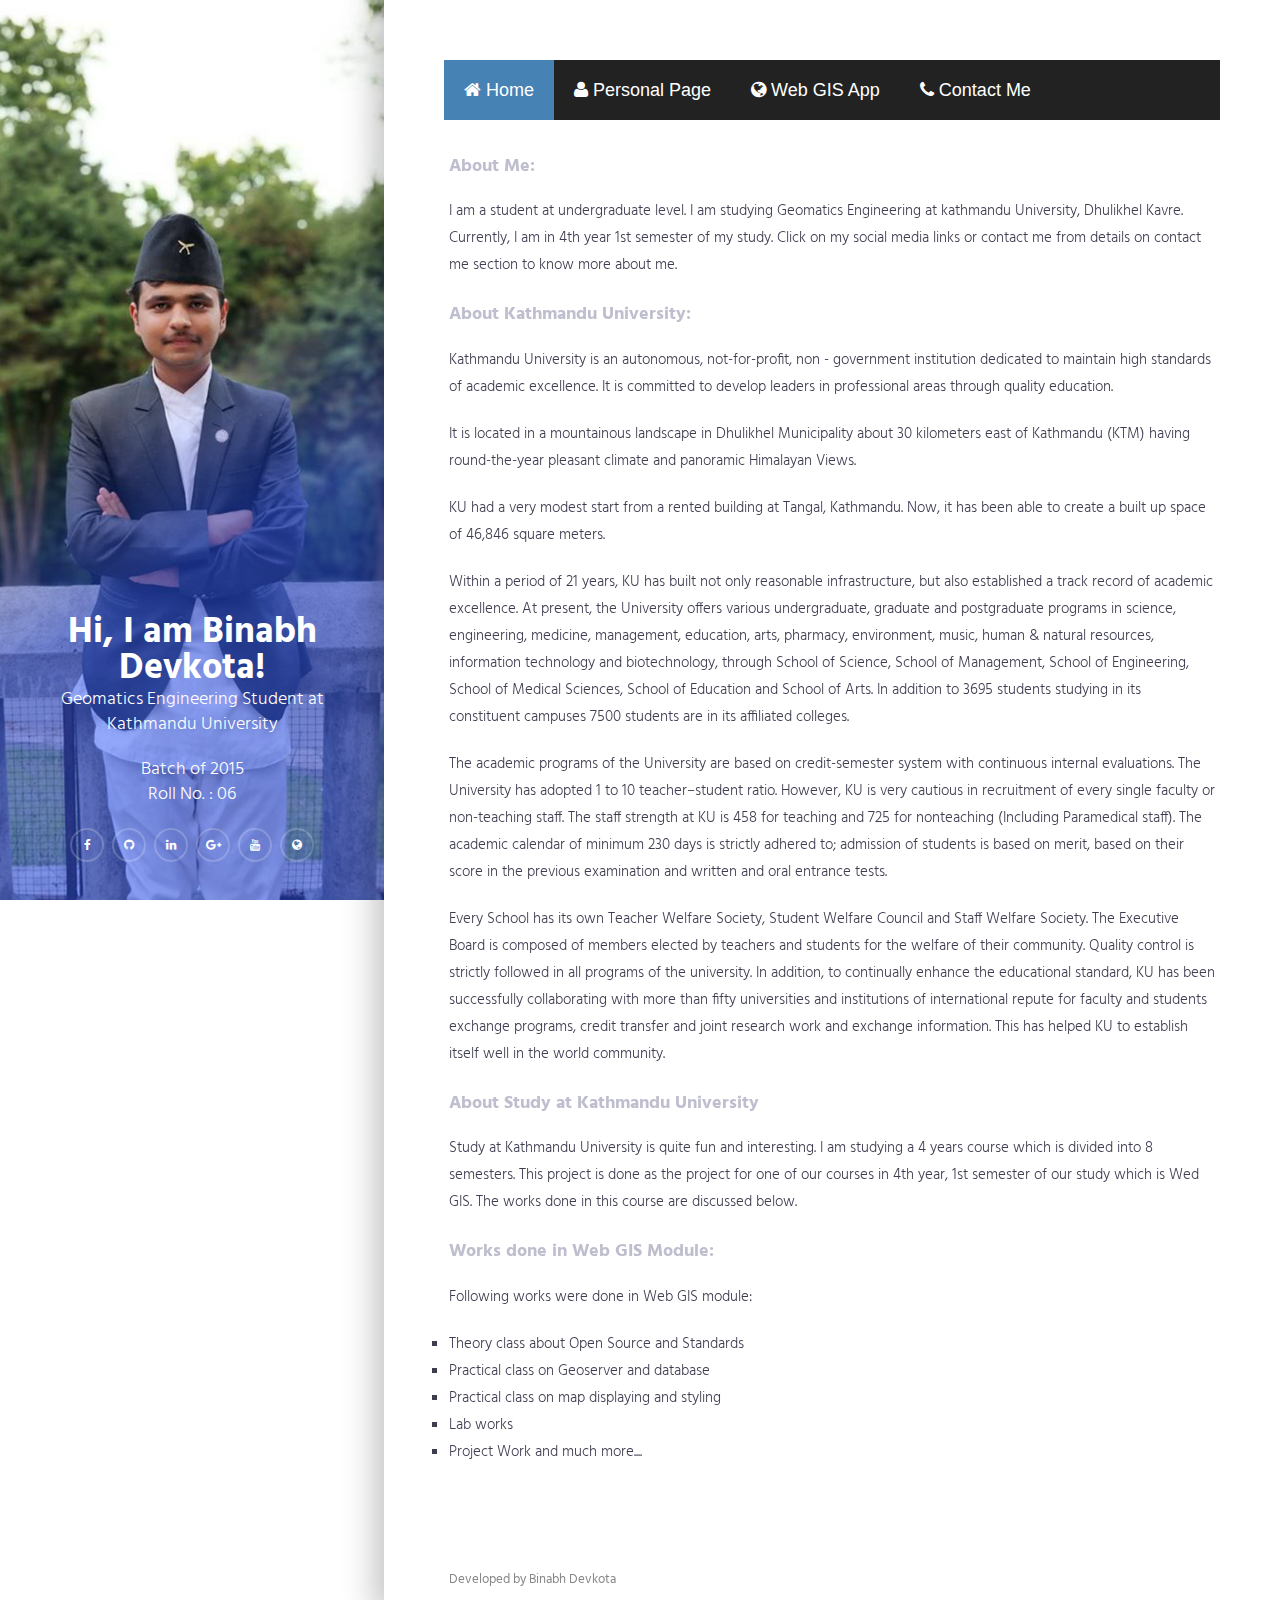
<file: index.html>
<!DOCTYPE html>
<html>

<head>
    <meta charset="utf-8">
    <meta http-equiv="X-UA-Compatible" content="IE=edge">
    <meta name="viewport" content="width=device-width, initial-scale=1">
    <!-- The above 3 meta tags *must* come first in the head; any other head content must come *after* these tags -->
    <title>Binabh Devkota | Web GIS Project</title>

    <!-- favicon -->
    <link href="favicon.png" rel=icon>

    <!-- web-fonts -->
    <link href="https://fonts.googleapis.com/css?family=Hind:300,400,500,600,700" rel="stylesheet">

    <!-- font-awesome -->
    <link href="css/font-awesome.min.css" rel="stylesheet">

    <!-- Bootstrap -->
    <link href="css/bootstrap.min.css" rel="stylesheet">

    <!-- Style CSS -->
    <link href="css/style.css" rel="stylesheet">
</head>

<body id="page-top" data-spy="scroll" data-target=".navbar">
    <div id="main-wrapper">
        <!-- Page Preloader -->
        <div id="preloader">
            <div id="status">
                <div class="status-mes"></div>
            </div>
        </div>

        <div class="columns-block">
            <div class="left-col-block blocks">
                <header class="header">
                    <div class="content text-center">
                        <h1>Hi, I am Binabh Devkota!</h1>

                        <p class="lead">Geomatics Engineering Student at Kathmandu University</p>
                        <p class="lead">Batch of 2015<br> Roll No. : 06</p>
                        <ul class="social-icon">
                            <li><a href="https://facebook.com/beenabh"><i class="fa fa-facebook" aria-hidden="true"></i></a></li>
                            <li><a href="https://github.com/Binabh"><i class="fa fa-github" aria-hidden="true"></i></a></li>
                            <li><a href="https://www.linkedin.com/in/binabh-devkota-68206311b/"><i class="fa fa-linkedin"
                                        aria-hidden="true"></i></a></li>
                            <li><a href="https://plus.google.com/+BinabhDevkota"><i class="fa fa-google-plus"
                                        aria-hidden="true"></i></a></li>
                            <li><a href="https://www.youtube.com/channel/UC4EB3p7mLXxP_SN6Me6waag"><i class="fa fa-youtube"
                                        aria-hidden="true"></i></a></li>
                            <li><a href="http://binabh.com.np"><i class="fa fa-globe" aria-hidden="true"></i></a></li>
                        </ul>
                    </div>
                    <div class="profile-img"></div>
                </header>
                <!-- .header-->
            </div>


            <div class="right-col-block blocks">

                <section class="section-wrapper">
                    <div class="container-fluid">
                        <div class="row">
                            <div class="col-md-12">
                                <ul id="navbar">
                                    <li class="active"><a href="index.html"><i class="fa fa-home"></i> Home</a></li>
                                    <li><a href="personal.html"><i class="fa fa-user"></i> Personal Page</a></li>
                                    <li><a href="webgisapp.html"><i class="fa fa-globe"></i> Web GIS App</a></li>
                                    <li><a href="contact.html"><i class="fa fa-phone"></i> Contact Me</a></li>
                                </ul>
                            </div>
                        </div>
                    </div>
                </section>
                <section class="intro section-wrapper">
                    <div class="container-fluid">
                        <div class="row">
                            <div class="col-md-12">
                                <div class="section-title">
                                    <h2>About Me:</h2>
                                </div>
                            </div>
                            <div class="col-md-12">
                                <p>
                                    I am a student at undergraduate level. I am studying Geomatics Engineering at
                                    kathmandu University, Dhulikhel Kavre.
                                    Currently, I am in 4th year 1st semester of my study. Click on my social media
                                    links or contact me from details on contact me section to know more about me.

                                </p>
                            </div>
                            <div class="col-md-12">
                                <div class="section-title">
                                    <h2>About Kathmandu University:</h2>
                                </div>
                            </div>
                            <div class="col-md-12">
                                <p>
                                    Kathmandu University is an autonomous, not-for-profit, non - government institution
                                    dedicated to maintain high standards of academic excellence. It is committed to
                                    develop leaders in professional areas through quality education.</p>
                                <p>

                                    It is located in a mountainous landscape in Dhulikhel Municipality about 30
                                    kilometers east of Kathmandu (KTM) having round-the-year pleasant climate and
                                    panoramic Himalayan Views.</p>
                                <p>
                                    KU had a very modest start from a rented building at Tangal, Kathmandu. Now, it has
                                    been able to create a built up space of 46,846 square meters.</p>
                                <p>

                                    Within a period of 21 years, KU has built not only reasonable infrastructure, but
                                    also established a track record of academic excellence. At present, the University
                                    offers various undergraduate, graduate and postgraduate programs in science,
                                    engineering, medicine, management, education, arts, pharmacy, environment, music,
                                    human & natural resources, information technology and biotechnology, through School
                                    of Science, School of Management, School of Engineering, School of Medical
                                    Sciences, School of Education and School of Arts. In addition to 3695 students
                                    studying in its constituent campuses 7500 students are in its affiliated colleges.</p>
                                <p>

                                    The academic programs of the University are based on credit-semester system with
                                    continuous internal evaluations. The University has adopted 1 to 10 teacher–student
                                    ratio. However, KU is very cautious in recruitment of every single faculty or
                                    non-teaching staff. The staff strength at KU is 458 for teaching and 725 for
                                    nonteaching (Including Paramedical staff). The academic calendar of minimum 230
                                    days is strictly adhered to; admission of students is based on merit, based on
                                    their score in the previous examination and written and oral entrance tests.</p>
                                <p>

                                    Every School has its own Teacher Welfare Society, Student Welfare Council and Staff
                                    Welfare Society. The Executive Board is composed of members elected by teachers and
                                    students for the welfare of their community. Quality control is strictly followed
                                    in all programs of the university. In addition, to continually enhance the
                                    educational standard, KU has been successfully collaborating with more than fifty
                                    universities and institutions of international repute for faculty and students
                                    exchange programs, credit transfer and joint research work and exchange
                                    information. This has helped KU to establish itself well in the world community.</p>
                                <p>

                                </p>
                            </div>
                            <div class="col-md-12">
                                <div class="section-title">
                                    <h2>About Study at Kathmandu University</h2>
                                </div>
                            </div>
                            <div class="col-md-12">
                                <p>
                                    Study at Kathmandu University is quite fun and interesting. I am studying a 4 years
                                    course which is divided into 8 semesters. This project is done as the project for
                                    one of our courses in 4th year, 1st semester of our study which is Wed GIS. The
                                    works done in this course are discussed below.
                                </p>
                            </div>
                            <div class="col-md-12">
                                <div class="section-title">
                                    <h2>Works done in Web GIS Module:</h2>
                                </div>
                            </div>
                            <div class="col-md-12">
                                <p>
                                    Following works were done in Web GIS module:
                                    <ul class="work-done">
                                        <li>Theory class about Open Source and Standards</li>
                                        <li>Practical class on Geoserver and database</li>
                                        <li>Practical class on map displaying and styling</li>
                                        <li>Lab works</li>
                                        <li>Project Work and much more....</li>
                                    </ul>
                                </p>
                            </div>
                        </div>
                    </div>
                </section>

                <footer class="footer">
                    <div class="copyright-section">
                        <div class="container-fluid">
                            <div class="row">
                                <div class="col-md-12">
                                    <div class="copytext">Developed by Binabh Devkota</div>
                                </div>
                            </div>
                            <!--.row-->
                        </div>
                        <!-- .container-fluid -->
                    </div>
                    <!-- .copyright-section -->
                </footer>
                <!-- .footer -->
            </div>
            <!-- .right-col-block -->
        </div>
        <!-- .columns-block -->
    </div>
    <!-- #main-wrapper -->

    <!-- jquery -->
    <script src="js/jquery-2.1.4.min.js"></script>

    <!-- Bootstrap -->
    <script src="js/bootstrap.min.js"></script>
    <script src="js/scripts.js"></script>
</body>

</html>
</file>
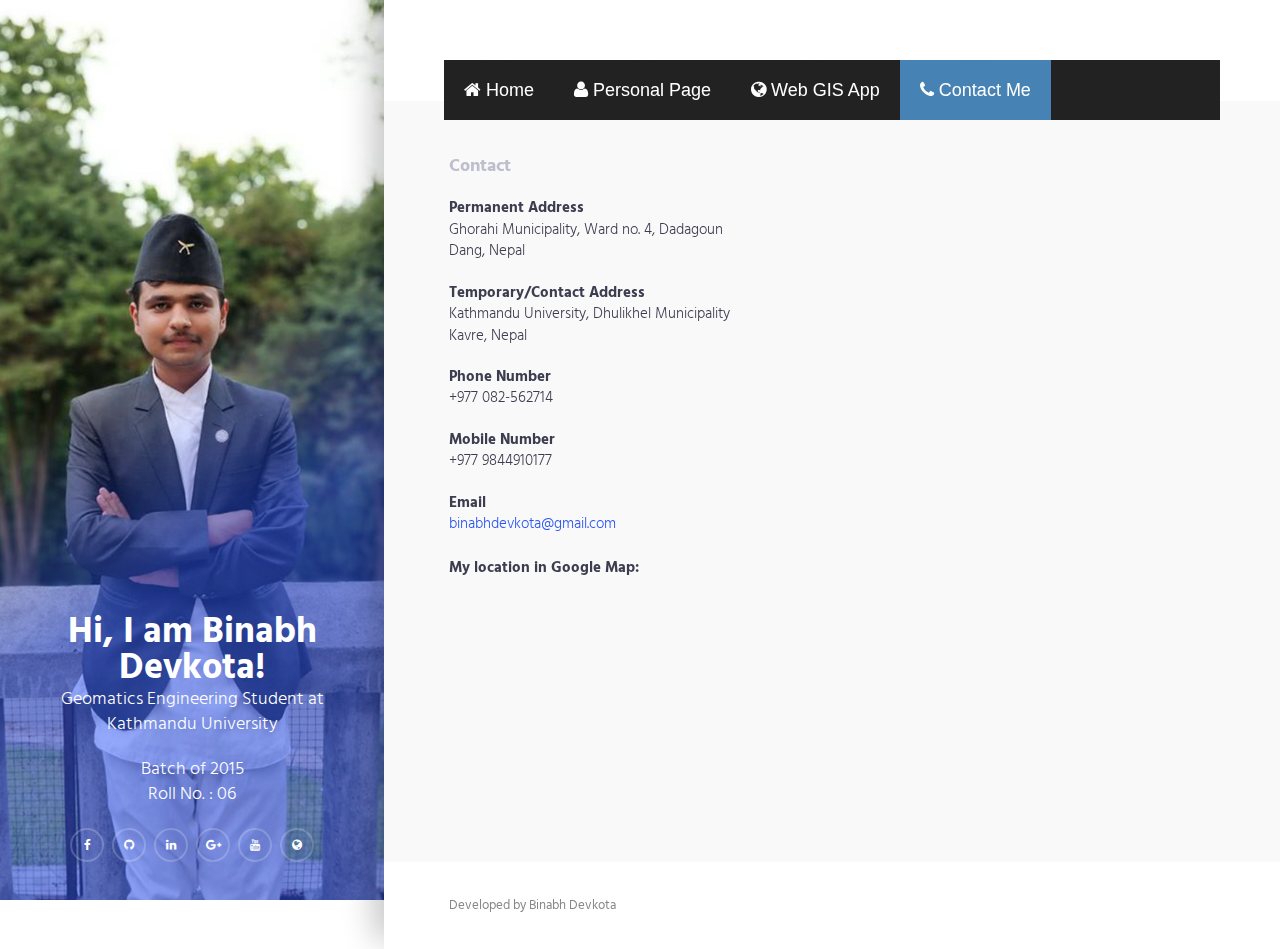
<file: contact.html>
<!DOCTYPE html>
<html>

<head>
    <meta charset="utf-8">
    <meta http-equiv="X-UA-Compatible" content="IE=edge">
    <meta name="viewport" content="width=device-width, initial-scale=1">
    <!-- The above 3 meta tags *must* come first in the head; any other head content must come *after* these tags -->
    <title>Binabh Devkota | Web GIS Project</title>

    <!-- favicon -->
    <link href="favicon.png" rel=icon>

    <!-- web-fonts -->
    <link href="https://fonts.googleapis.com/css?family=Hind:300,400,500,600,700" rel="stylesheet">

    <!-- font-awesome -->
    <link href="css/font-awesome.min.css" rel="stylesheet">

    <!-- Bootstrap -->
    <link href="css/bootstrap.min.css" rel="stylesheet">

    <!-- Style CSS -->
    <link href="css/style.css" rel="stylesheet">
</head>

<body id="page-top" data-spy="scroll" data-target=".navbar">
    <div id="main-wrapper">
        <!-- Page Preloader -->
        <div id="preloader">
            <div id="status">
                <div class="status-mes"></div>
            </div>
        </div>

        <div class="columns-block">
            <div class="left-col-block blocks">
                <header class="header">
                    <div class="content text-center">
                        <h1>Hi, I am Binabh Devkota!</h1>

                        <p class="lead">Geomatics Engineering Student at Kathmandu University</p>
                        <p class="lead">Batch of 2015<br> Roll No. : 06</p>
                        <ul class="social-icon">
                            <li><a href="https://facebook.com/beenabh"><i class="fa fa-facebook" aria-hidden="true"></i></a></li>
                            <li><a href="https://github.com/Binabh"><i class="fa fa-github" aria-hidden="true"></i></a></li>
                            <li><a href="https://www.linkedin.com/in/binabh-devkota-68206311b/"><i class="fa fa-linkedin"
                                        aria-hidden="true"></i></a></li>
                            <li><a href="https://plus.google.com/+BinabhDevkota"><i class="fa fa-google-plus"
                                        aria-hidden="true"></i></a></li>
                            <li><a href="https://www.youtube.com/channel/UC4EB3p7mLXxP_SN6Me6waag"><i class="fa fa-youtube"
                                        aria-hidden="true"></i></a></li>
                            <li><a href="http://binabh.com.np"><i class="fa fa-globe" aria-hidden="true"></i></a></li>
                        </ul>
                    </div>
                    <div class="profile-img"></div>
                </header>
                <!-- .header-->
            </div>

            <div class="right-col-block blocks">

                <section class="section-wrapper">
                    <div class="container-fluid">
                        <div class="row">
                            <div class="col-md-12">
                                <ul id="navbar">
                                    <li><a href="index.html"><i class="fa fa-home"></i> Home</a></li>
                                    <li><a href="personal.html"><i class="fa fa-user"></i> Personal Page</a></li>
                                    <li><a href="webgisapp.html"><i class="fa fa-globe"></i> Web GIS App</a></li>
                                    <li class="active"><a href="contact.html"><i class="fa fa-phone"></i> Contact Me</a></li>
                                </ul>
                            </div>
                        </div>
                    </div>
                </section>

                <section class="section-contact section-wrapper gray-bg">
                    <div class="container-fluid">
                        <div class="row">
                            <div class="col-md-12">
                                <div class="section-title">
                                    <h2>Contact</h2>
                                </div>
                            </div>
                        </div>
                        <!--.row-->
                        <div class="row">
                            <div class="col-md-12">
                                <address>
                                    <strong>Permanent Address</strong><br>
                                    Ghorahi Municipality, Ward no. 4, Dadagoun<br>
                                    Dang, Nepal
                                </address>
                                <address>
                                    <strong>Temporary/Contact Address</strong><br>
                                    Kathmandu University, Dhulikhel Municipality<br>
                                    Kavre, Nepal
                                </address>
                                <address>
                                    <strong>Phone Number</strong><br>
                                    +977 082-562714
                                </address>

                                <address>
                                    <strong>Mobile Number</strong><br>
                                    +977 9844910177
                                </address>
                                <address>
                                    <strong>Email</strong><br>
                                    <a href="mailto:binabhdevkota@gmail.com">binabhdevkota@gmail.com</a>
                                </address>
                            </div>
                        </div>
                        <!--.row-->
                        <div class="row">
                            <div class="col-md-12">
                                <strong>My location in Google Map:</strong><br>
                                <div class="google-maps">
                                    <iframe src="https://www.google.com/maps/embed?pb=!1m18!1m12!1m3!1d3535.1579740878374!2d85.53644831444213!3d27.619623635949768!2m3!1f0!2f0!3f0!3m2!1i1024!2i768!4f13.1!3m3!1m2!1s0x39eb092082d99e3b%3A0xe509dafa47685dba!2sKathmandu+University!5e0!3m2!1sen!2snp!4v1514132931977"
                                        width="700" height="550" frameborder="0" style="border:0" allowfullscreen></iframe>
                                </div>


                            </div>
                        </div>
                    </div>
                    <!--.container-fluid-->
                </section>
                <!--.section-contact-->



                <footer class="footer">
                    <div class="copyright-section">
                        <div class="container-fluid">
                            <div class="row">
                                <div class="col-md-12">
                                    <div class="copytext">Developed by Binabh Devkota</div>
                                </div>
                            </div>
                            <!--.row-->
                        </div>
                        <!-- .container-fluid -->
                    </div>
                    <!-- .copyright-section -->
                </footer>
                <!-- .footer -->
            </div>
            <!-- .right-col-block -->
        </div>
        <!-- .columns-block -->
    </div>
    <!-- #main-wrapper -->

    <!-- jquery -->
    <script src="js/jquery-2.1.4.min.js"></script>

    <!-- Bootstrap -->
    <script src="js/bootstrap.min.js"></script>
    <script src="js/scripts.js"></script>
</body>

</html>
</file>
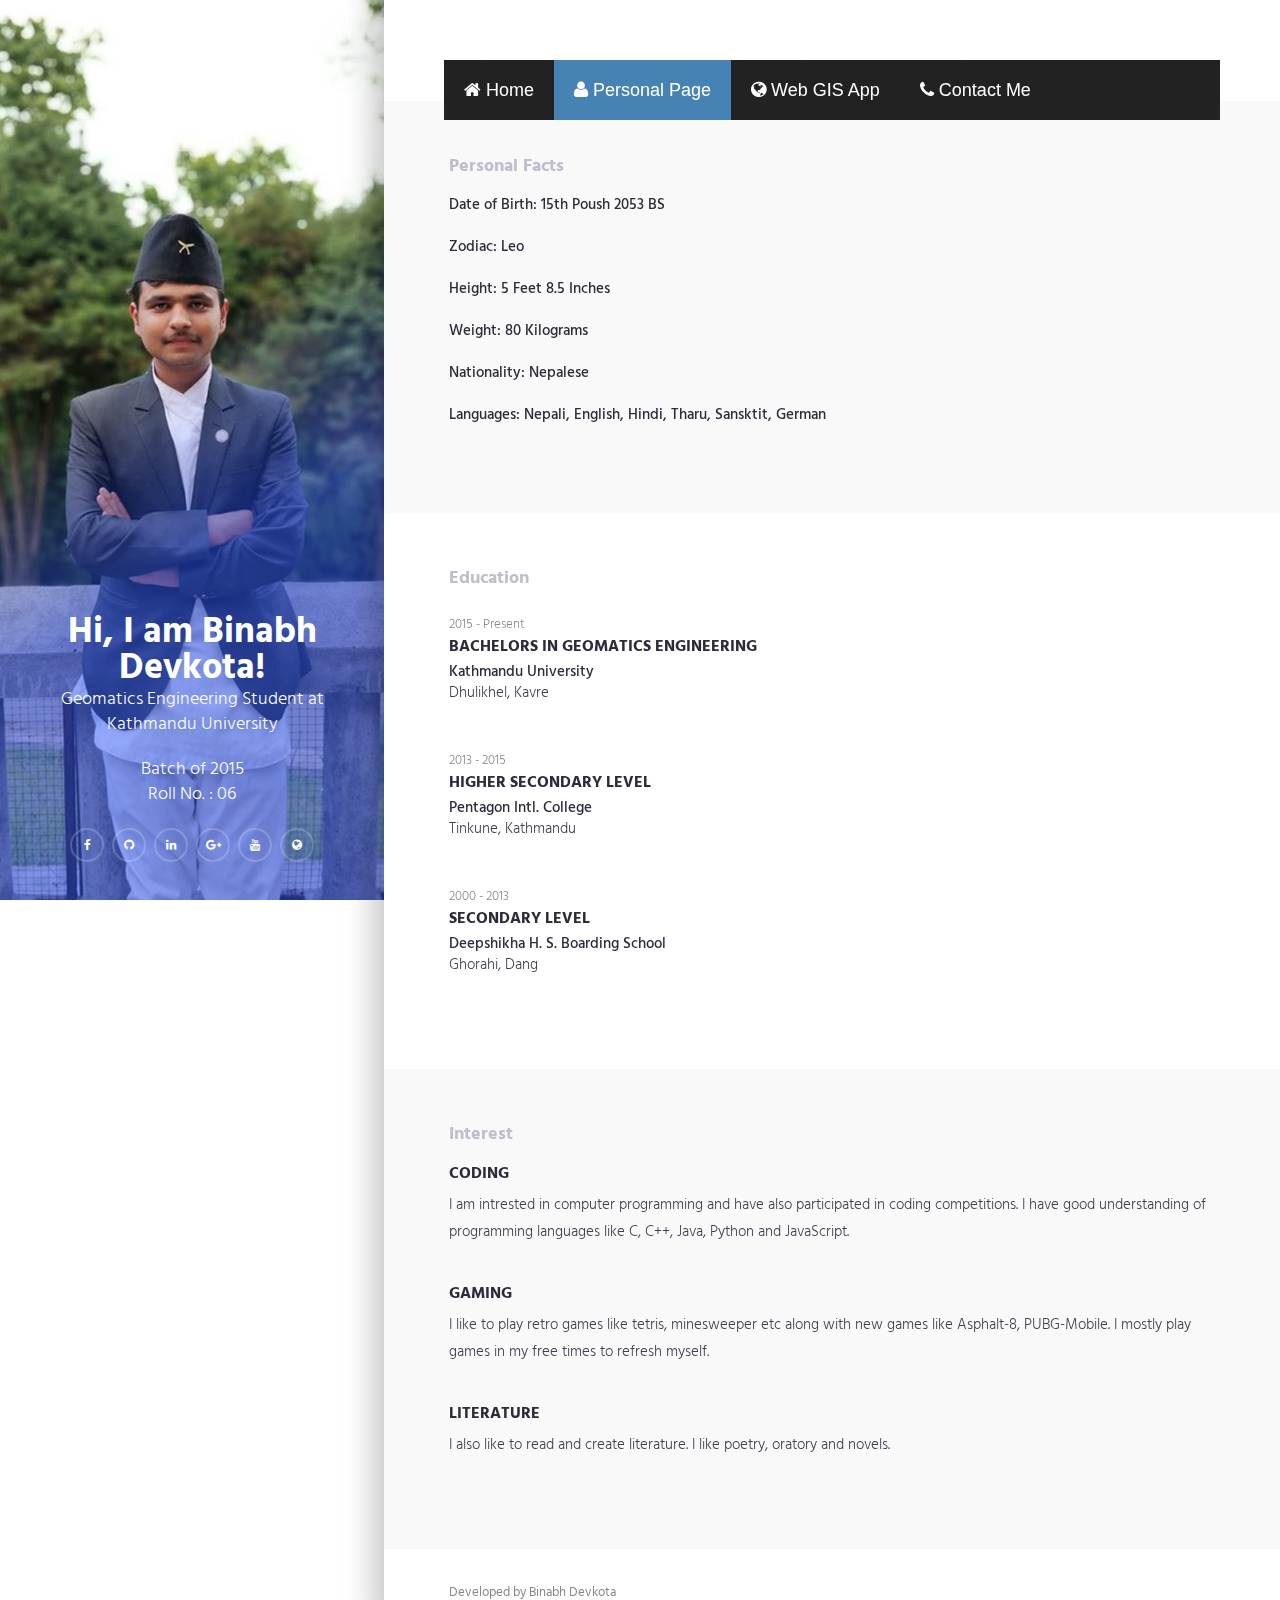
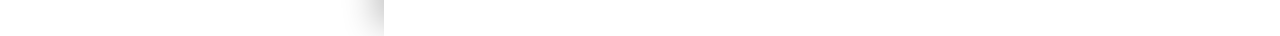
<file: personal.html>
<!DOCTYPE html>
<html>

<head>
    <meta charset="utf-8">
    <meta http-equiv="X-UA-Compatible" content="IE=edge">
    <meta name="viewport" content="width=device-width, initial-scale=1">
    <!-- The above 3 meta tags *must* come first in the head; any other head content must come *after* these tags -->
    <title>Binabh Devkota | Web GIS Project</title>

    <!-- favicon -->
    <link href="favicon.png" rel=icon>

    <!-- web-fonts -->
    <link href="https://fonts.googleapis.com/css?family=Hind:300,400,500,600,700" rel="stylesheet">

    <!-- font-awesome -->
    <link href="css/font-awesome.min.css" rel="stylesheet">

    <!-- Bootstrap -->
    <link href="css/bootstrap.min.css" rel="stylesheet">

    <!-- Style CSS -->
    <link href="css/style.css" rel="stylesheet">
</head>

<body id="page-top" data-spy="scroll" data-target=".navbar">
    <div id="main-wrapper">
        <!-- Page Preloader -->
        <div id="preloader">
            <div id="status">
                <div class="status-mes"></div>
            </div>
        </div>

        <div class="columns-block">
            <div class="left-col-block blocks">
                <header class="header">
                    <div class="content text-center">
                        <h1>Hi, I am Binabh Devkota!</h1>

                        <p class="lead">Geomatics Engineering Student at Kathmandu University</p>
                        <p class="lead">Batch of 2015<br> Roll No. : 06</p>
                        <ul class="social-icon">
                            <li><a href="https://facebook.com/beenabh"><i class="fa fa-facebook" aria-hidden="true"></i></a></li>
                            <li><a href="https://github.com/Binabh"><i class="fa fa-github" aria-hidden="true"></i></a></li>
                            <li><a href="https://www.linkedin.com/in/binabh-devkota-68206311b/"><i class="fa fa-linkedin"
                                        aria-hidden="true"></i></a></li>
                            <li><a href="https://plus.google.com/+BinabhDevkota"><i class="fa fa-google-plus"
                                        aria-hidden="true"></i></a></li>
                            <li><a href="https://www.youtube.com/channel/UC4EB3p7mLXxP_SN6Me6waag"><i class="fa fa-youtube"
                                        aria-hidden="true"></i></a></li>
                            <li><a href="http://binabh.com.np"><i class="fa fa-globe" aria-hidden="true"></i></a></li>
                        </ul>
                    </div>
                    <div class="profile-img"></div>
                </header>
                <!-- .header-->
            </div>

            <div class="right-col-block blocks">

                <section class="section-wrapper">
                    <div class="container-fluid">
                        <div class="row">
                            <div class="col-md-12">
                                <ul id="navbar">
                                    <li><a href="index.html"><i class="fa fa-home"></i> Home</a></li>
                                    <li class="active"><a href="personal.html"><i class="fa fa-user"></i> Personal Page</a></li>
                                    <li><a href="webgisapp.html"><i class="fa fa-globe"></i> Web GIS App</a></li>
                                    <li><a href="contact.html"><i class="fa fa-phone"></i> Contact Me</a></li>
                                </ul>
                            </div>
                        </div>
                    </div>
                </section>

                <section class="section-wrapper section-interest gray-bg">
                    <div class="container-fluid">
                        <div class="row">
                            <div class="col-md-12">
                                <div class="section-title">
                                    <h2>Personal Facts</h2>
                                </div>
                            </div>
                        </div>
                        <!-- .row -->

                        <div class="row">
                            <div class="col-md-12">
                                <div class="content-item">
                                    <h4>Date of Birth: 15th Poush 2053 BS</h4><br>
                                    <h4>Zodiac: Leo</h4><br>
                                    <h4>Height: 5 Feet 8.5 Inches</h4><br>
                                    <h4>Weight: 80 Kilograms</h4><br>
                                    <h4>Nationality: Nepalese</h4><br>
                                    <h4>Languages: Nepali, English, Hindi, Tharu, Sansktit, German</h4>
                                </div>
                            </div>
                        </div>
                        <!-- .row -->

                    </div>
                </section>
                <!-- .section-interest -->

                <section class="section-wrapper section-education">
                    <div class="container-fluid">
                        <div class="row">
                            <div class="col-md-12">
                                <div class="section-title">
                                    <h2>Education</h2>
                                </div>
                            </div>
                        </div>
                        <!--.row-->
                        <div class="row">
                            <div class="col-md-12">
                                <div class="content-item">
                                    <small>2015 - Present</small>
                                    <h3>Bachelors in Geomatics Engineering</h3>
                                    <h4>Kathmandu University</h4>

                                    <p>Dhulikhel, Kavre</p>
                                </div>
                                <!-- .experience-item -->
                                <div class="content-item">
                                    <small>2013 - 2015</small>
                                    <h3>Higher Secondary level</h3>
                                    <h4>Pentagon Intl. College</h4>

                                    <p>Tinkune, Kathmandu</p>
                                </div>
                                <!-- .experience-item -->
                                <div class="content-item">
                                    <small>2000 - 2013</small>
                                    <h3>Secondary level</h3>
                                    <h4>Deepshikha H. S. Boarding School</h4>

                                    <p>Ghorahi, Dang</p>
                                </div>
                                <!-- .experience-item -->
                            </div>
                        </div>
                        <!--.row-->
                    </div>
                    <!-- .container-fluid -->

                </section>
                <!-- .section-education -->

                <section class="section-wrapper section-interest gray-bg">
                    <div class="container-fluid">
                        <div class="row">
                            <div class="col-md-12">
                                <div class="section-title">
                                    <h2>Interest</h2>
                                </div>
                            </div>
                        </div>
                        <!-- .row -->

                        <div class="row">
                            <div class="col-md-12">
                                <div class="content-item">
                                    <h3>Coding</h3>

                                    <p>I am intrested in computer programming and have also participated in coding
                                        competitions. I have good understanding of programming languages like C, C++,
                                        Java, Python and JavaScript.</p>
                                </div>
                                <div class="content-item">
                                    <h3>Gaming</h3>

                                    <p>I like to play retro games like tetris, minesweeper etc along with new games
                                        like Asphalt-8, PUBG-Mobile. I mostly play games in my free times to refresh
                                        myself.</p>

                                </div>
                                <div class="content-item">
                                    <h3>Literature</h3>

                                    <p>I also like to read and create literature. I like poetry, oratory and novels.</p>
                                </div>
                            </div>
                        </div>
                        <!-- .row -->

                    </div>
                </section>
                <!-- .section-interest -->

                <footer class="footer">
                    <div class="copyright-section">
                        <div class="container-fluid">
                            <div class="row">
                                <div class="col-md-12">
                                    <div class="copytext">Developed by Binabh Devkota</div>
                                </div>
                            </div>
                            <!--.row-->
                        </div>
                        <!-- .container-fluid -->
                    </div>
                    <!-- .copyright-section -->
                </footer>
                <!-- .footer -->
            </div>
            <!-- .right-col-block -->
        </div>
        <!-- .columns-block -->
    </div>
    <!-- #main-wrapper -->

    <!-- jquery -->
    <script src="js/jquery-2.1.4.min.js"></script>

    <!-- Bootstrap -->
    <script src="js/bootstrap.min.js"></script>
    <script src="js/scripts.js"></script>
</body>

</html>
</file>
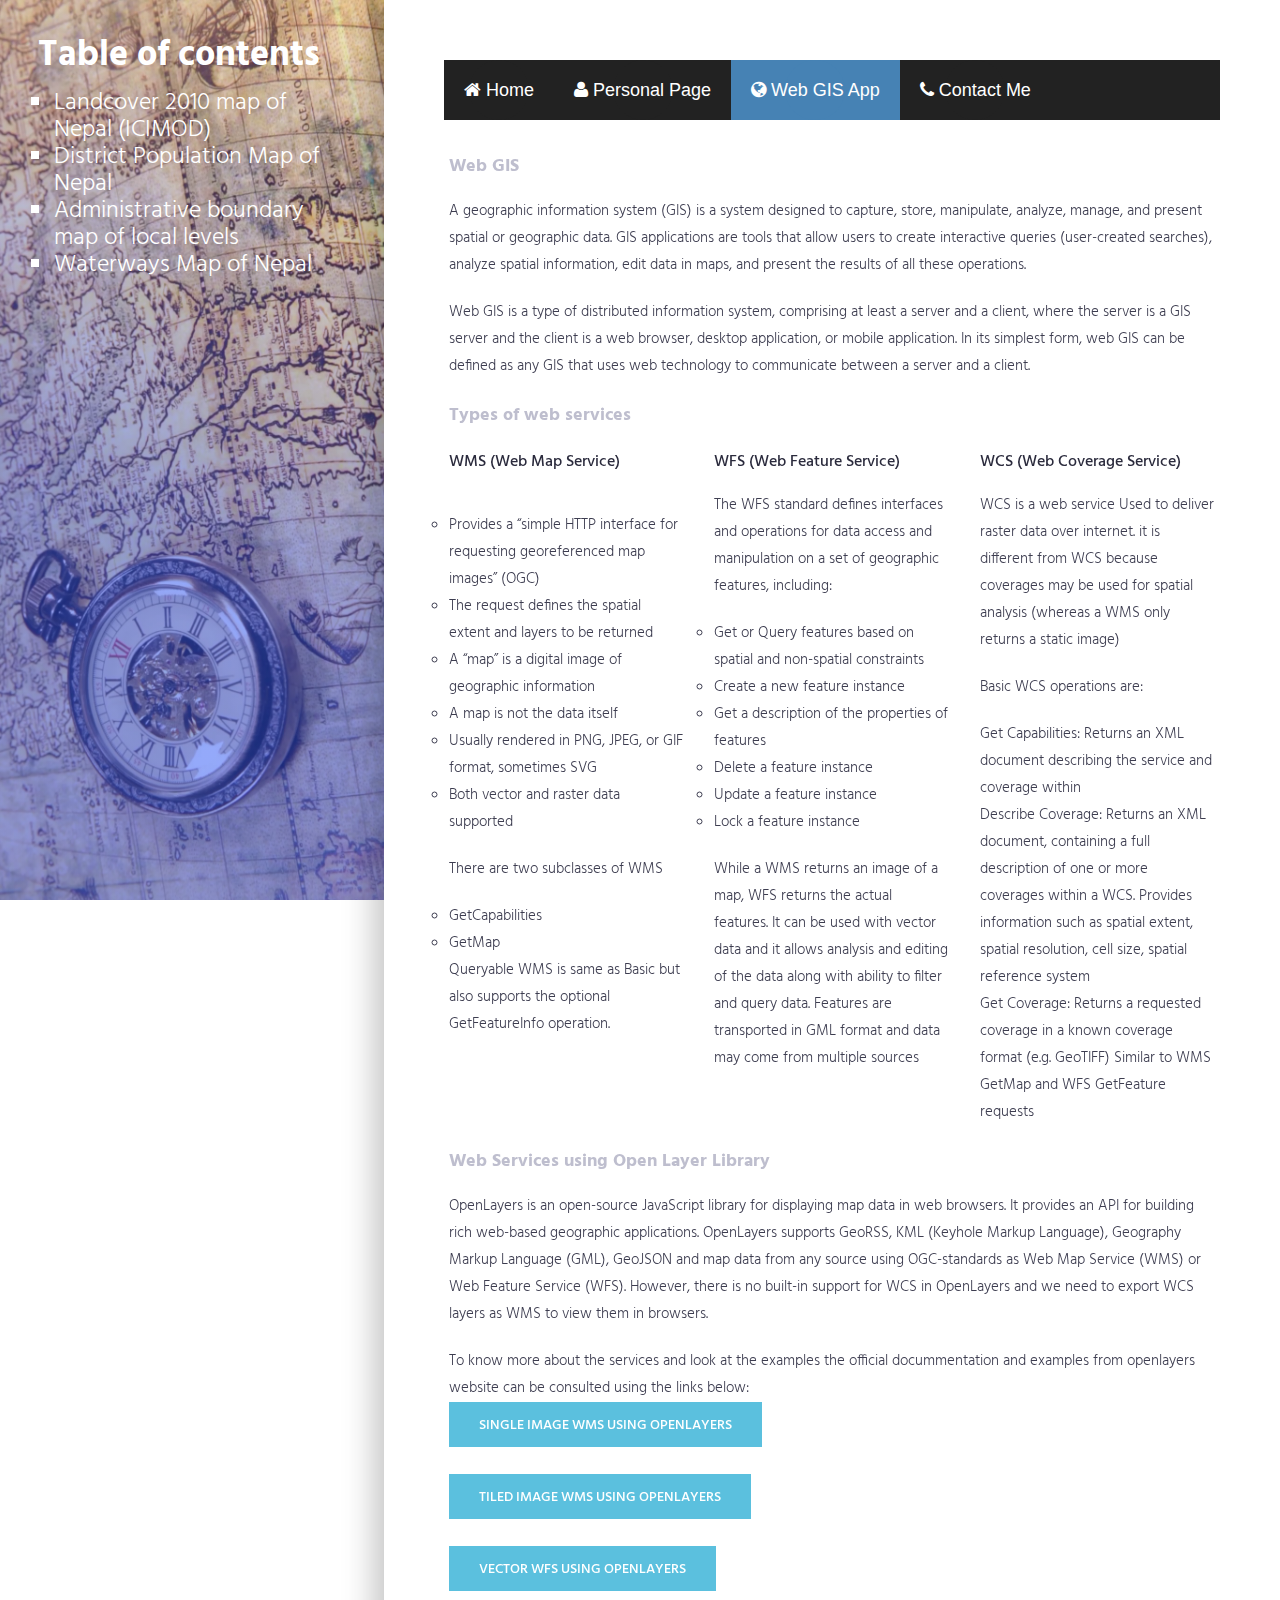
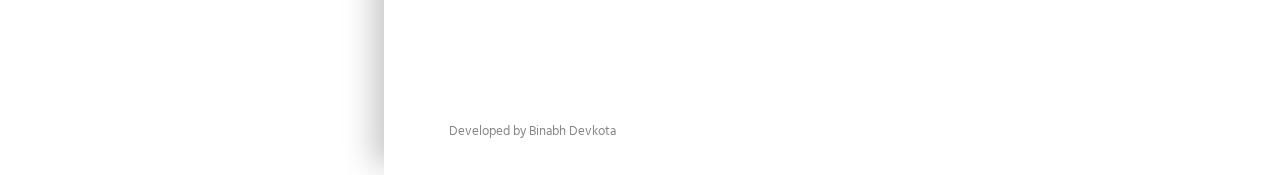
<file: webgisapp.html>
<!DOCTYPE html>
<html>

<head>
    <meta charset="utf-8">
    <meta http-equiv="X-UA-Compatible" content="IE=edge">
    <meta name="viewport" content="width=device-width, initial-scale=1">
    <!-- The above 3 meta tags *must* come first in the head; any other head content must come *after* these tags -->
    <title>Binabh Devkota | Web GIS Project</title>

    <!-- favicon -->
    <link href="favicon.png" rel=icon>

    <!-- web-fonts -->
    <link href="https://fonts.googleapis.com/css?family=Hind:300,400,500,600,700" rel="stylesheet">

    <!-- font-awesome -->
    <link href="css/font-awesome.min.css" rel="stylesheet">

    <!-- Bootstrap -->
    <link href="css/bootstrap.min.css" rel="stylesheet">

    <!-- Style CSS -->
    <link href="css/style.css" rel="stylesheet">
</head>

<body id="page-top" data-spy="scroll" data-target=".navbar">
    <div id="main-wrapper">
        <!-- Page Preloader -->
        <div id="preloader">
            <div id="status">
                <div class="status-mes"></div>
            </div>
        </div>

        <div class="columns-block">
            <div class="left-col-block-toc blocks">
                <header class="header">
                    <div class="table-of-contents">
                        <h1>Table of contents</h1>
                        <ul class="toc-list">
                            <a target="_blank" href="landcover.html"><li>Landcover 2010 map of Nepal (ICIMOD)</li></a>
                            <a target="_blank" href="populationmap.html"><li>District Population Map of Nepal</li></a>
                            <a target="_blank" href="boundarymap.html"><li>Administrative boundary map of local levels</li></a>
                            <a target="_blank" href="waterways.html"><li>Waterways Map of Nepal</li></a>
                        </ul>
                    </div>
                    <div class="toc-img"></div>
                </header>
                <!-- .header-->
            </div>


            <div class="right-col-block blocks">

                <section class="section-wrapper">
                    <div class="container-fluid">
                        <div class="row">
                            <div class="col-md-12">
                                <ul id="navbar">
                                    <li><a href="index.html"><i class="fa fa-home"></i> Home</a></li>
                                    <li><a href="personal.html"><i class="fa fa-user"></i> Personal Page</a></li>
                                    <li class="active"><a href="webgisapp.html"><i class="fa fa-globe"></i> Web GIS App</a></li>
                                    <li><a href="contact.html"><i class="fa fa-phone"></i> Contact Me</a></li>
                                </ul>
                            </div>
                        </div>
                    </div>
                </section>
                <section class="intro section-wrapper">
                    <div class="container-fluid">
                        <div class="row">
                            <div class="col-md-12">
                                <div class="section-title">
                                    <h2>Web GIS</h2>
                                </div>
                            </div>
                            <div class="col-md-12">
                                <p>
                                    A geographic information system (GIS) is a system designed to capture, store,
                                    manipulate, analyze, manage, and present spatial or geographic data. GIS
                                    applications are tools that allow users to create interactive queries (user-created
                                    searches), analyze spatial information, edit data in maps, and present the results
                                    of all these operations.
                                </p>
                                <p>
                                    Web GIS is a type of distributed information system, comprising at least a server
                                    and a client, where the server is a GIS server and the client is a web browser,
                                    desktop application, or mobile application. In its simplest form, web GIS can be
                                    defined as any GIS that uses web technology to communicate between a server and a
                                    client.
                                </p>
                            </div>
                            <div class="col-md-12">
                                <div class="section-title">
                                    <h2>Types of web services</h2>
                                </div>
                            </div>
                            <div class="col-md-4">
                                <div class="section-title">
                                    <h3>WMS (Web Map Service)</h3>
                                </div>
                            </div>
                            <div class="col-md-4">
                                <div class="section-title">
                                    <h3>WFS (Web Feature Service)</h3>
                                </div>
                            </div>
                            <div class="col-md-4">
                                <div class="section-title">
                                    <h3>WCS (Web Coverage Service)</h3>
                                </div>
                            </div>
                            <div class="col-md-4">
                                <p>
                                    <ul class="web-services">
                                        <li>Provides a “simple HTTP interface for requesting georeferenced map images”
                                            (OGC)</li>
                                        <li>The request defines the spatial extent and layers to be returned</li>
                                        <li>A “map” is a digital image of geographic information</li>
                                        <li>A map is not the data itself</li>
                                        <li>Usually rendered in PNG, JPEG, or GIF format, sometimes SVG</li>
                                        <li>Both vector and raster data supported</li>
                                    </ul>
                                </p>
                                <p>
                                    There are two subclasses of WMS
                                    <ul class="web-services">
                                        <li>GetCapabilities</li>
                                        <li>GetMap</li>
                                        Queryable WMS is same as Basic but also supports the optional GetFeatureInfo
                                        operation.
                                </p>
                            </div>
                            <div class="col-md-4">
                                <p>
                                    The WFS standard defines interfaces and operations for data access and manipulation
                                    on a set of geographic features, including:
                                    <ul class="web-services">
                                        <li>Get or Query features based on spatial and non-spatial constraints</li>
                                        <li>Create a new feature instance</li>
                                        <li>Get a description of the properties of features</li>
                                        <li>Delete a feature instance</li>
                                        <li>Update a feature instance</li>
                                        <li>Lock a feature instance</li>
                                    </ul>
                                </p>
                                <p>
                                    While a WMS returns an image of a map, WFS returns the actual features. It can be
                                    used with vector data
                                    and it allows analysis and editing of the data along with ability to filter and
                                    query data.
                                    Features are transported in GML format and data may come from multiple sources
                                </p>
                            </div>
                            <div class="col-md-4">
                                <p>
                                    WCS is a web service Used to deliver raster data over internet.
                                    it is different from WCS because coverages may be used for spatial analysis
                                    (whereas a WMS only returns a static image)
                                </p>
                                <p>
                                    Basic WCS operations are:
                                    <ul class="web-serveces">
                                        <li>Get Capabilities: Returns an XML document describing the service and
                                            coverage within</li>
                                        <li>Describe Coverage: Returns an XML document, containing a full description
                                            of one or more coverages within a WCS. Provides information such as spatial
                                            extent, spatial resolution, cell size, spatial reference system</li>
                                        <li>Get Coverage: Returns a requested coverage in a known coverage format (e.g.
                                            GeoTIFF) Similar to WMS GetMap and WFS GetFeature requests</li>
                                    </ul>
                                </p>
                            </div>
                            <div class="col-md-12">
                                <div class="section-title">
                                    <h2>Web Services using Open Layer Library</h2>
                                </div>
                            </div>
                            <div class="col-md-12">
                                <p>
                                    OpenLayers is an open-source JavaScript library for displaying map data in web
                                    browsers. It provides an API for building rich web-based geographic applications.
                                    OpenLayers supports GeoRSS, KML (Keyhole Markup Language), Geography Markup
                                    Language (GML), GeoJSON and map data from any source using OGC-standards as Web Map
                                    Service (WMS) or Web Feature Service (WFS). However, there is no built-in support
                                    for WCS in OpenLayers and we need to export WCS layers as WMS to view them in
                                    browsers.
                                </p>
                                <p>
                                    To know more about the services and look at the examples the official
                                    docummentation and examples from openlayers website can be consulted using the
                                    links below:<br>
                                    <a target="_blank" class="btn btn-info" href="https://openlayers.org/en/latest/examples/wms-image.html">Single
                                        Image WMS using openlayers</a><br><br>
                                    <a target="_blank" class="btn btn-info" href="https://openlayers.org/en/latest/examples/wms-tiled.html">Tiled
                                        Image WMS using openlayers</a><br><br>
                                    <a target="_blank" class="btn btn-info" href="https://openlayers.org/en/latest/examples/vector-wfs.html">Vector
                                        WFS using openlayers</a><br><br>
                                </p>
                            </div>
                        </div>
                    </div>
                </section>

                <footer class="footer">
                    <div class="copyright-section">
                        <div class="container-fluid">
                            <div class="row">
                                <div class="col-md-12">
                                    <div class="copytext">Developed by Binabh Devkota</div>
                                </div>
                            </div>
                            <!--.row-->
                        </div>
                        <!-- .container-fluid -->
                    </div>
                    <!-- .copyright-section -->
                </footer>
                <!-- .footer -->
            </div>
            <!-- .right-col-block -->
        </div>
        <!-- .columns-block -->
    </div>
    <!-- #main-wrapper -->

    <!-- jquery -->
    <script src="js/jquery-2.1.4.min.js"></script>

    <!-- Bootstrap -->
    <script src="js/bootstrap.min.js"></script>
    <script src="js/scripts.js"></script>
</body>

</html>
</file>
<file: css/style.css>
body {
    font-family: 'Hind', sans-serif;
    font-size: 15px;
    line-height: 1.8em;
    color: #3d3d50;
    font-weight: 300;
    background: #ffffff;
}

/* --------------------------------------
 * Global Typography
 *------------------------------------------*/

h1,
h2,
h3,
h4,
h5,
h6 {
    margin: 0 0 15px;
    color: #2b2b3d;
}

h1 {
    font-size: 26px;
    line-height: 1.8em;
    font-weight: 700;
}

h2 {
    font-size: 18px;
    line-height: 1.8em;
    font-weight: 700;
}

h3 {
    font-size: 16px;
    line-height: 1.8em;
    font-weight: 500;
}

h4 {
    font-size: 15px;
    line-height: 1.8em;
    font-weight: 500;
}

h5 {
    font-size: 15px;
    line-height: 1.5em;
    font-weight: 500;
}

h6 {
    font-size: 15px;
    line-height: 1.5em;
}

/* --------------------------------------
 * LINK STYLE
 *------------------------------------------*/
a {
    color: #2a54f5;
    text-decoration: none;
    -webkit-transition: all 0.3s ease 0s;
    -moz-transition: all 0.3s ease 0s;
    -o-transition: all 0.3s ease 0s;
    transition: all 0.3s ease 0s;
}

a,
a:active,
a:focus,
a:active {
    text-decoration: none;
    outline: none
}

a:hover,
a:focus {
    text-decoration: none;
    color: #2a54f5;
}

p {
    margin-bottom: 20px;
}

ul {
    margin: 0;
    padding: 0;
    list-style: none;
}

/*------------------
 * Button Style
 *------------------*/
.btn {
    padding: 14px 30px 11px;
    margin-bottom: 0;
    font-size: 14px;
    font-weight: 500;
    border-radius: 0;
    border: 0;
    text-transform: uppercase;
}

.btn-lg {
    font-weight: 700;
    font-size: 24px;
    padding: 15px 30px;
}

/*btn-primary*/
.btn-primary {
    background-color: #2a54f5;
}

.btn-primary:hover,
.btn-primary:focus,
.btn-primary:active:focus {
    background: #1e3eb5;
}

/*btn-default*/
.btn-default {
    color: #2a54f5;
    background-color: transparent;
    border: 2px solid #2a54f5;
}

.btn-default:hover,
.btn-default:focus,
.btn-default:active:focus {
    background: #2a54f5;
    color: #ffffff;
    border-color: #2a54f5;
}

button:focus,
.btn:focus,
.btn:active:focus {
    outline: none;
}

/* --------------------
 * Column Block
 * -------------------*/

.columns-block {
    flex-wrap: wrap;
    display: -webkit-box;
    display: -moz-box;
    display: -ms-flexbox;
    display: -webkit-flex;
    display: flex;
    -webkit-flex-flow: row wrap;
    justify-content: space-around;
}

.blocks {
    box-sizing: border-box;
}

.left-col-block {
    width: 30%;
    text-align: center;
    overflow: hidden;
    position: fixed;
    left: 0;
}

.left-col-block-toc {
    width: 30%;
    text-align: left;
    overflow: hidden;
    position: fixed;
    left: 0;
}

.right-col-block {
    width: 70%;
    position: absolute;
    right: 0;
    box-shadow: -10px -10px 30px rgba(0, 0, 0, 0.23);
}

@media (max-width : 600px) {
    .left-col-block {
        width: 100%;
        position: relative;
    }

    .right-col-block {
        width: 100%;
        position: relative;
        box-shadow: none;
    }
}

/* --------------------
 * Section Background
 * -------------------*/

.gray-bg {
    background-color: #f9f9f9;
}

/* --------------------
 *  main Wrapper
 * -------------------*/
#main-wrapper {
    background: #ffffff;
    overflow: hidden;
}

/*-------------------
 * Section Wrapper
 *-------------------*/
.section-wrapper {
    padding: 50px;
}

@media (max-width : 480px) {
    .section-wrapper {
        padding: 30px 20px;
    }
}

/*---------------------------
* Section Title
*---------------------------*/
.section-title {
    margin-bottom: 15px;
}

.section-title h2 {
    margin-bottom: 5px;
    color: #bebece;
}

/*-----------------------------
 * NAVIGATION & HEADER STYLE
 *-------------------------------*/

.header {
    padding: 0;
    margin: 0;
    height: 100vh;
    vertical-align: middle;
    position: relative;
}

.header .profile-img {
    position: absolute;
    top: 0;
    left: 0;
    z-index: -1;
    width: 100%;
    height: 100%;
    background-image: url(../img/img-profile.jpg);
    background-size: cover;
    background-position: center top;
}

.header .toc-img {
    position: absolute;
    top: 0;
    left: 0;
    z-index: -1;
    width: 100%;
    height: 100%;
    background-image: url(../img/img-toc.png);
    background-size: cover;
    background-position: center top;
}

.header .profile-img:before {
    content: "";
    position: absolute;
    left: 0;
    top: 0;
    right: 0;
    bottom: 0;
    background: linear-gradient(-30deg,
        rgba(42, 84, 245, 0.5) 0%,
        rgba(42, 84, 245, 0.5) 40%,
        transparent 60%,
        transparent 100%);

}

.header .toc-img:before {
    content: "";
    position: absolute;
    left: 0;
    top: 0;
    right: 0;
    bottom: 0;
    background: linear-gradient(30deg,
        rgba(42, 84, 245, 0.5) 40%,
        rgba(42, 84, 245, 0.5) 0%,
        transparent 100%,
        transparent 60%);

}

.header .content {
    position: absolute;
    bottom: 0;
    left: 0;
    right: 0;
    width: 100%;
    margin: 0 auto;
    padding: 10%;
}

.header .content h1 {
    font-size: 36px;
    color: #ffffff;
    line-height: 1;
    margin: 0;
}

.header .content p {
    font-size: 18px;
    color: #ffffff;
}

.header .btn {
    margin-top: 40px;
}

.header .content .social-icon {
    margin: 0;
    padding: 0;
    display: block;
}

.header .content .social-icon li {
    display: inline-block;
    margin: 0 2px;
}

.header .content .social-icon li a {
    display: block;
    font-size: 12px;
    color: #ffffff;
    width: 34px;
    height: 34px;
    line-height: 33px;
    text-align: center;
    border-radius: 100%;
    border: 2px solid rgba(255, 255, 255, .2);
}

.header .content .social-icon li a:hover {
    border-color: #ffffff;
}

@media (max-width : 600px) {
    .header .profile-img {
        z-index: 1;
    }

    .header .content {
        z-index: 2;
    }
}

/*-------------------
 * Intro
 *-------------------*/

.intro {}

/*-------------------
 * Expertise
 *-------------------*/
.expertise-item {
    margin-bottom: 20px;
}

.expertise-item h3 {
    margin-bottom: 5px;
    font-weight: 700;
}

/*-------------------
 * Skills Progressbar
 *-------------------*/

.progress-item {
    position: relative;
}

.progress-item .progress-title {
    font-size: 15px;
    font-weight: 400;
    display: inline-block;
    margin-bottom: 5px;
}

.progress-item .progress {
    height: 4px;
    box-shadow: none;
    border-radius: 5px;
}

.progress-item .progress-bar {
    background-color: #2a54f5;
    box-shadow: none;
    text-align: right;
}

.progress-item .progress-percent {
    font-size: 10px;
    background-color: #313131;
    position: absolute;
    top: 5px;
    padding: 0 8px;
    border-radius: 3px;
}

.progress-item .progress-percent::before {
    content: "";
    position: absolute;
    left: 0;
    bottom: -4px;
    border-top: 6px solid #313131;
    border-right: 8px solid transparent;
}

/*-------------------
 * Content Item
 *-------------------*/

.content-item {
    margin-bottom: 40px;
}

.content-item h3 {
    margin: 0 0 10px;
    line-height: 1;
    font-weight: bold;
    text-transform: uppercase;
}

.content-item h4 {
    margin: 0;
    line-height: 1;
}

.content-item small {
    color: #888888;
}

/* --------------------------------------------
 *   Footer
 *---------------------------------------------- */

/* Copyright */

.footer {
    padding: 30px 50px;
}

.footer .copyright-section {
    font-size: 13px;
    color: #888888;

}

.footer .copyright-section .copytext {
    font-weight: 400;
    display: block;
}

@media (max-width : 480px) {
    .footer {
        padding: 10px 20px;
    }
}

/* ====================
 * Preloader
 * ====================*/
#preloader {
    background: #2a54f5;
    bottom: 0;
    left: 0;
    position: fixed;
    right: 0;
    top: 0;
    z-index: 9999;
}

#status,
.status-mes {
    background-image: url(../img/puff.svg);
    background-position: center;
    background-repeat: no-repeat;
    height: 200px;
    left: 50%;
    margin: -100px 0 0 -100px;
    position: absolute;
    top: 50%;
    width: 200px;
}

.status-mes {
    background: none;
    left: 0;
    margin: 0;
    text-align: center;
    top: 65%;
}


ul.work-done {
    list-style-type: square;
}

ul.web-services {
    list-style-type: circle;
}

ul.toc-list {
    list-style-type: square;
    padding-left: 5%;
    padding-top: 5%;
}

/*
For Navbar
*/

#navbar {
    position: absolute;
    top: 10px;
    left: 10px;
    right: 10px;
    height: 60px;
    margin: 0;
    padding: 0;
    list-style: none;
    background: #222;
    font-family: 'Oswald', sans-serif;
    font-size: 18px;
    font-weight: 300;
}

#navbar li {
    position: relative;
    float: left;
    line-height: 60px;
    background: inherit;
    text-align: center;
    transition: all .2s;
}

#navbar li a {
    position: relative;
    display: block;
    padding: 0 20px;
    line-height: inherit;
    color: white;
    text-decoration: none;
}

#navbar li:before {
    content: '';
    display: block;
    position: absolute;
    left: 50%;
    margin-left: -30px;
    width: 60px;
    height: 60px;
    background: #222;
    border-radius: 50%;
    transform: rotate(45deg);
    transition: all 0, background .2s;
}

#navbar li:hover:before {
    margin-top: 1px;
    border-radius: 50% 50% 0 50%;
    transition: all .1s, background .2s, margin-top .2s cubic-bezier(.5, 30, .2, 0);
}

#navbar li:hover,
#navbar li:hover:before {
    background: #3a3a3a;
}

#navbar li.active,
#navbar li.active:before {
    background: steelblue;
}



.google-maps {
    position: relative;
    padding-bottom: 30%;
    height: 0;
    overflow: hidden;
}

.google-maps iframe {
    position: absolute;
    top: 0;
    left: 0;
    width: 100% !important;
    height: 100% !important;
}

.header .table-of-contents {
    width: 100%;
    margin: 0 auto;
    padding: 10%;
}

.header .table-of-contents h1 {
    font-size: 36px;
    color: #ffffff;
    line-height: 1;
    margin: 0;
}

.header .table-of-contents ul {
    font-size: 18px;
    color: #ffffff;
}

a li{
    color: #fff;
    font-size: 24px;
}

a li:hover{
    font-style: italic;
}

.map{
    height:500px;
    width:100%;
    border: 1px solid black;
}

.map-title h1{
    text-align: center;
}

.map-side-box{
    height:500px;
    width:100%;
    border: 1px solid black;
    padding: 10px;
}
</file>
